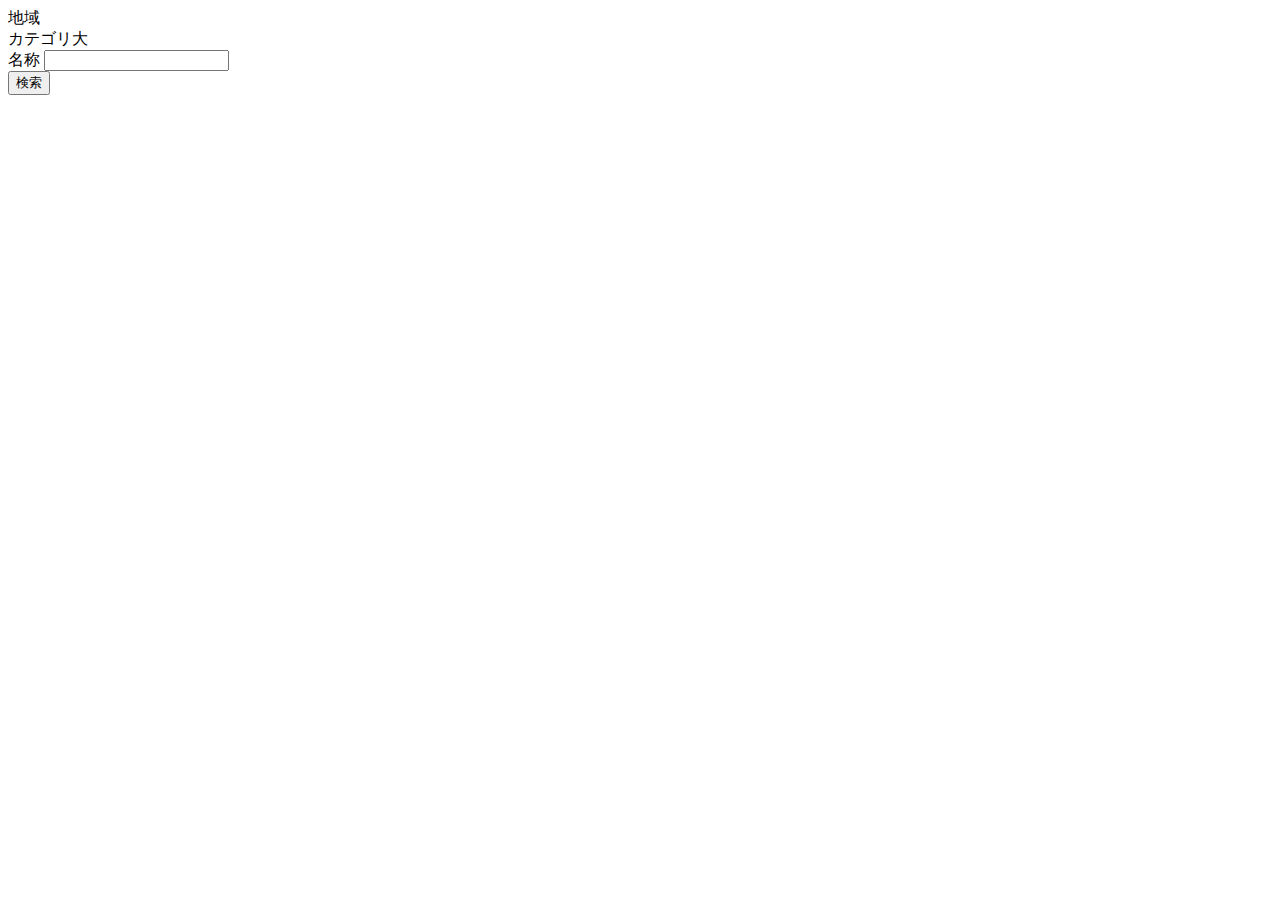
<file: 11/index.html>
<!DOCTYPE html>
<html lang="ja">
<head>
<meta http-equiv="X-UA-Compatible" content="IE=edge">
<title>ぐるなびAPI</title>
<meta charset="utf-8">
<meta name="description" content="">
<meta name="author" content="Shinsuke Nagata">
<meta name="viewport" content="width=device-width, initial-scale=1">
<!-- <link rel="stylesheet" href="css/style.css"> -->
<!--&#91;if lt IE 9&#93;>
<script src="//cdn.jsdelivr.net/html5shiv/3.7.2/html5shiv.min.js"></script>
<script src="//cdnjs.cloudflare.com/ajax/libs/respond.js/1.4.2/respond.min.js"></script>
<!&#91;endif&#93;-->

<script src="https://ajax.googleapis.com/ajax/libs/jquery/2.1.3/jquery.min.js"></script>
</head>
<body>
  <header></header>
  <main>
    <div id="area">
      <label for="area">地域</label>
    </div>
    <div id="pref" style="display: none;">
      <label for="pref">都道府県</label>
    </div>
    <div id="garea_large" style="display: none;">
      <label for="garea_large">エリア大</label>
    </div>
    <div id="garea_middle" style="display: none;">
      <label for="garea_middle">エリア中</label>
    </div>
    <div id="garea_small" style="display: none;">
      <label for="garea_small">エリア小</label>
    </div>
    <div id="category_l">
      <label for="category_l">カテゴリ大</label>
    </div>
    <div id="category_s" style="display: none;">
      <label for="category_s">カテゴリ小</label>
    </div>
    <div id="name">
      <label for="name">名称</label>
      <input name="name">
    </div>
    <button id="search">検索</button>
    <div id="restaurants"></div>
  </main>
  <footer></footer>

  <script>
  var param_data = {};
  // プルダウンメニューのテンプレート作成
  var select_template = document.createElement('select');
  var default_option = document.createElement('option');
  default_option.value = '0';
  default_option.textContent = '選択されていません';
  select_template.appendChild(default_option);

  $(document).on('ready', function(){
    // エリア取得
    showDiv('area', {});
    // カテゴリ大取得
    showDiv('category_l', {});
    // 検索ボタン
    setSearchBtn();
  });

  function setBtn (name, code) {
    var data = param_data[name];
    var size = '';
    if (name.indexOf('garea') != -1) {
      size = name.substr('garea_'.length, 1);
    }
    var select = select_template.cloneNode(true);
    select.setAttribute('name', name);
    var fragment = document.createDocumentFragment();
    for (var i = 0; i < data.length; i++) {
      var option = document.createElement('option');
      $.each(data[i], function (key, value) {
        if (typeof value != 'object') {
          if ($.inArray(key, [name+'_name', 'areaname_'+size]) != -1) {
            option.textContent = value;
          } else {
            option.setAttribute(key, value);
          }
        } else {
          $.each(value, function (key, value) {
            option.setAttribute(key, value);
          });
        }
      });
      var key = Object.keys(code)[0];
      var value = code[key];
      if (key === undefined || option.getAttribute(key) == code[key]) {
        fragment.appendChild(option);
      }
    }
    setEvent(select);
    $('label[for='+name+']').after(select);
    select.appendChild(fragment);
  }
  function setSearchBtn () {
    $('#search').on('click', function () {
      var query = {};
      // 地域
      query = addQuery(query, 'area', 'area');
      // 都道府県
      query = addQuery(query, 'pref', 'pref');
      // エリア大
      query = addQuery(query, 'garea_large', 'areacode_l');
      // エリア中
      query = addQuery(query, 'garea_middle', 'areacode_m');
      // エリア小
      query = addQuery(query, 'garea_small', 'areacode_s');
      // カテゴリ大
      query = addQuery(query, 'category_l', 'category_l');
      // カテゴリ小
      query = addQuery(query, 'category_s', 'category_s');
      // 名称
      var name = $('input[name=name]').val();
      if (name != '') query['name'] = encodeURIComponent(name);
      $.get(
        'fetch_restaurant_list.php',
        query,
        function (json) {
          var data = JSON.parse(json);
          var dl = document.createElement('dl');
          for (var i = 0; i < data.length; i++) {
            var dd = document.createElement('dd');
            dd.textContent = data[i]['name'];
            dl.appendChild(dd);
          }
          $('#restaurants').empty().append(dl);
        }
      );
    });
  }
  function addQuery (query, div_id, param) {
    var selected = $('#'+div_id+'>select>option:selected');
    if (selected && selected.val() != '0') {
      query[param] = selected.attr(param+'_code');
    }
    return query;
  }
  function setEvent (select) {
    $(select).on('change', function () {
      switch ($(this).attr('name')) {
        // 地域選択
        case 'area':
          resetPref();
          if ($(this).children('option:selected').val() != '0') {
            var area_code = $(this).children('option:selected').attr('area_code');
            showDiv('pref', {area_code: area_code});
          }
          break;
        // 都道府県選択
        case 'pref':
          resetGareaL();
          if ($(this).children('option:selected').val() != '0') {
            var pref_code = $(this).children('option:selected').attr('pref_code');
            showDiv('garea_large', {pref_code : pref_code});
          }
          break;
        // エリア大選択
        case 'garea_large':
          resetGareaM();
          if ($(this).children('option:selected').val() != '0') {
            var gl_code = $(this).children('option:selected').attr('areacode_l');
            showDiv('garea_middle', {areacode_l: gl_code});
          }
          break;
        // エリア中選択
        case 'garea_middle':
          resetGareaS();
          if ($(this).children('option:selected').val() != '0') {
            var gm_code = $(this).children('option:selected').attr('areacode_m');
            showDiv('garea_small', {areacode_m: gm_code});
          }
          break;
        // カテゴリ大選択
        case 'category_l':
          resetCategoryS();
          if ($(this).children('option:selected').val() != '0') {
            var cl_code = $(this).children('option:selected').attr('category_l_code');
            showDiv('category_s', {category_l_code: cl_code});
          }
          break;
      }
    });
  }
  function showDiv (id, code) {
    var div = $('#'+id);
    if (param_data[id] !== undefined) {
      setBtn(id, code);
    } else {
      $.get(
        'fetch_'+id+'.php',
        '',
        function (json) {
          param_data[id] = JSON.parse(json);
          setBtn(id, code);
        }
      );
    }
    div.show();
  }
  function resetPref () {
    hideArea('pref');
    resetGareaL();
  }
  function resetGareaL () {
    hideArea('garea_large');
    resetGareaM();
  }
  function resetGareaM () {
    hideArea('garea_middle');
    resetGareaS();
  }
  function resetGareaS () {
    hideArea('garea_small');
  }
  function resetCategoryS () {
    hideArea('category_s');
  }
  function hideArea (id) {
    var div = $('#'+id);
    div.hide();
    div.children('select').remove();
  }
  </script>
</body>
</html>
</file>
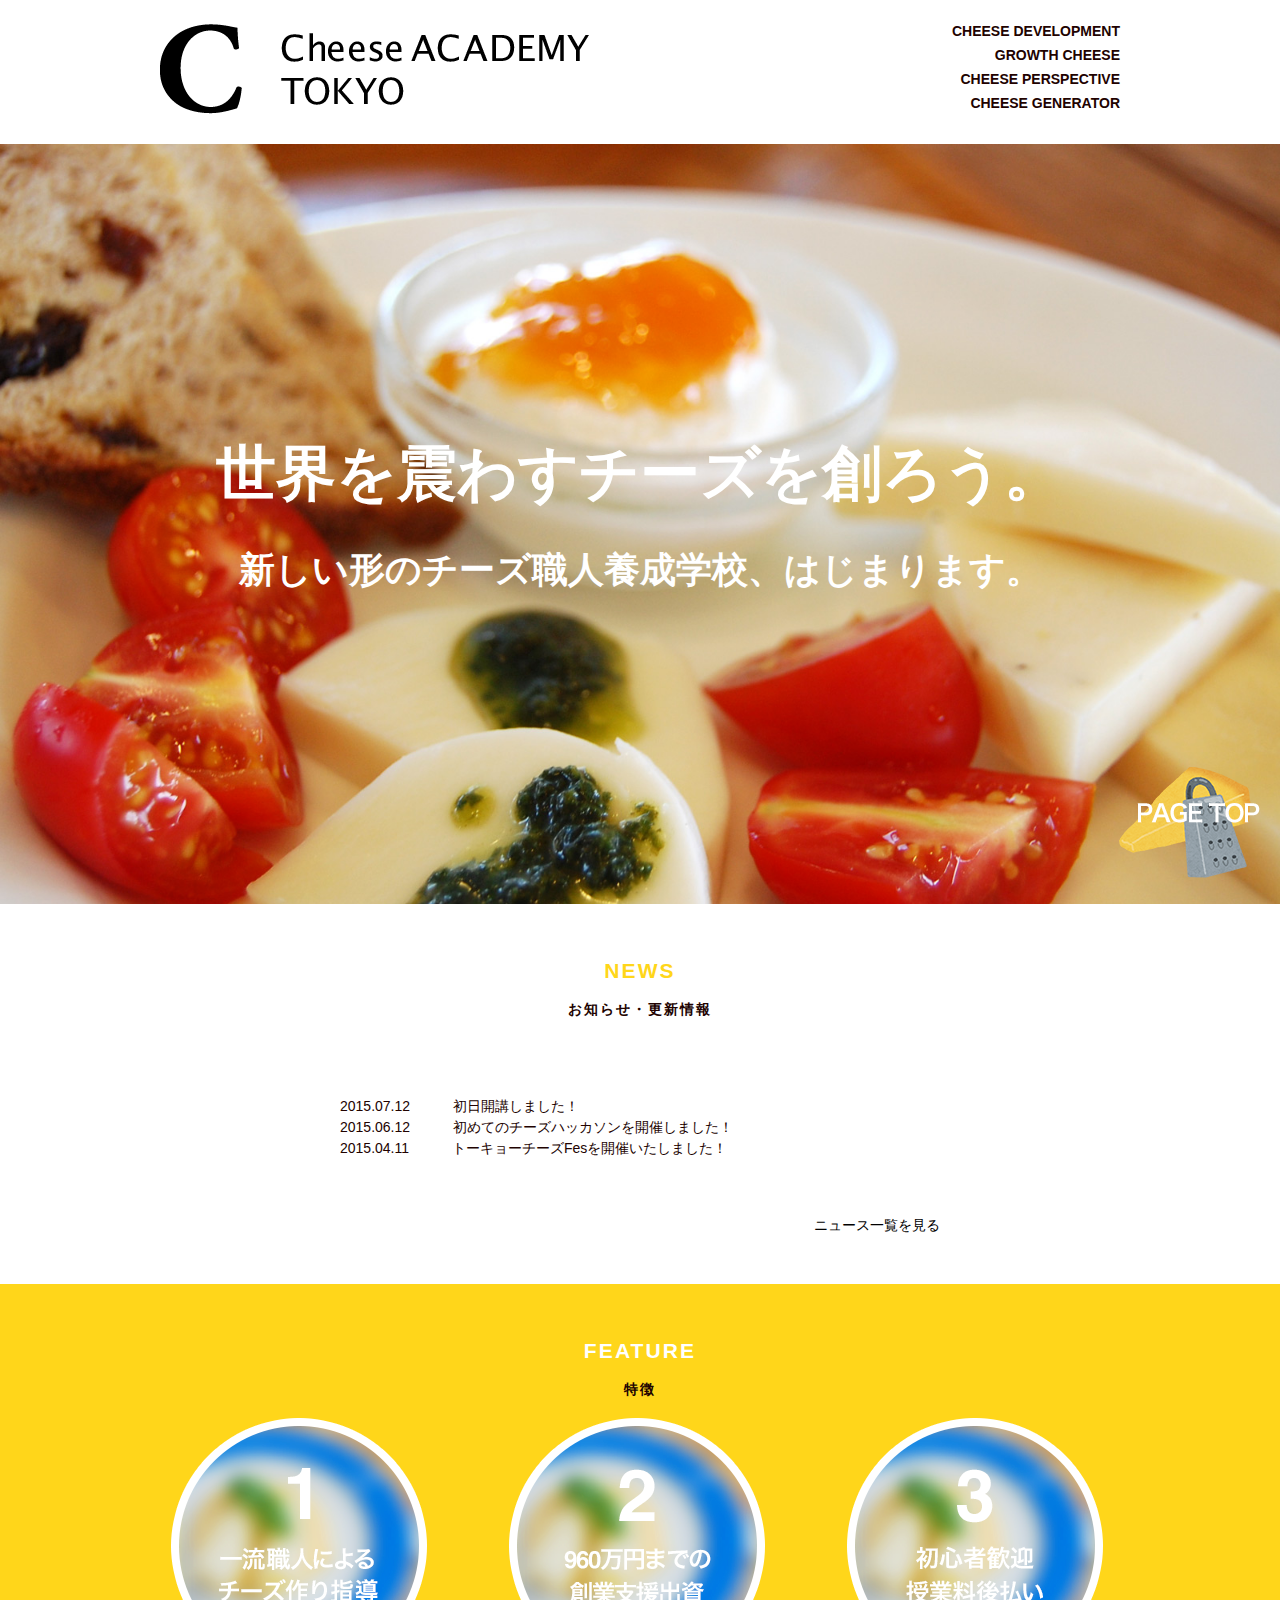
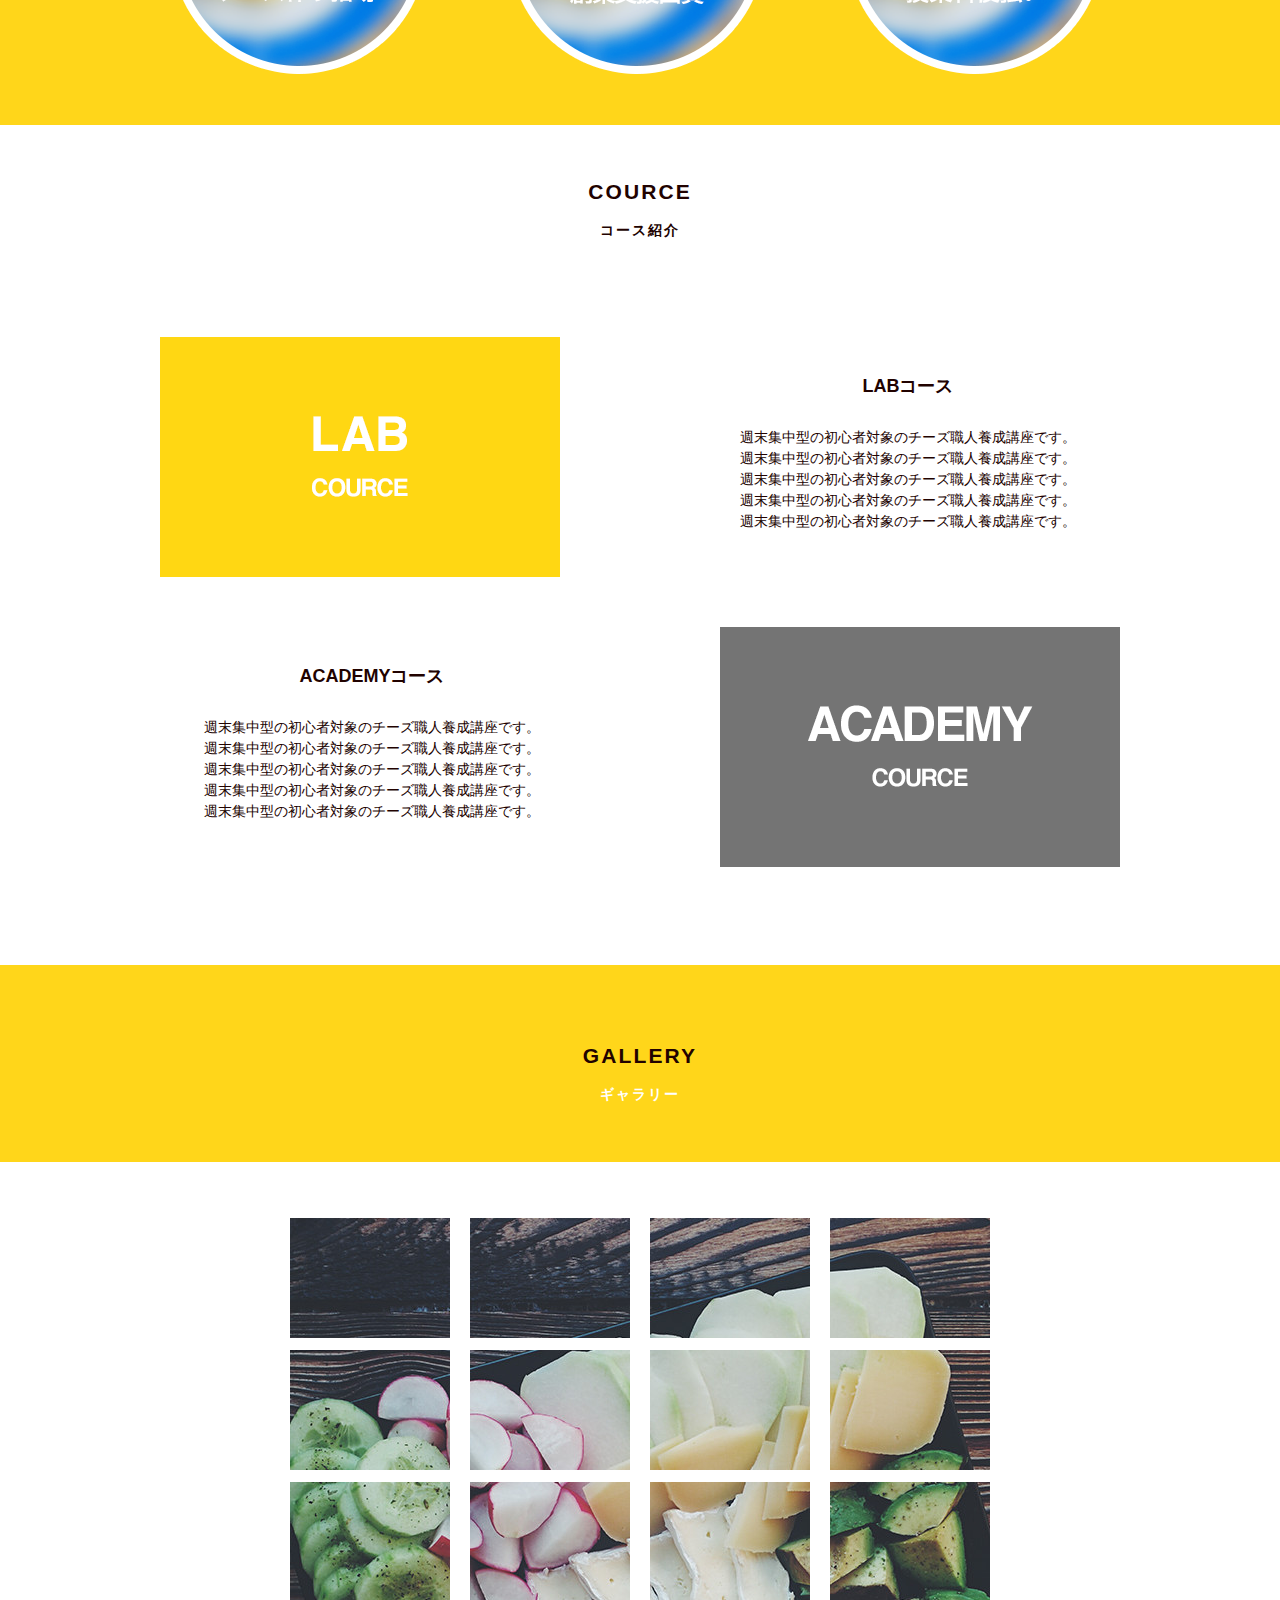
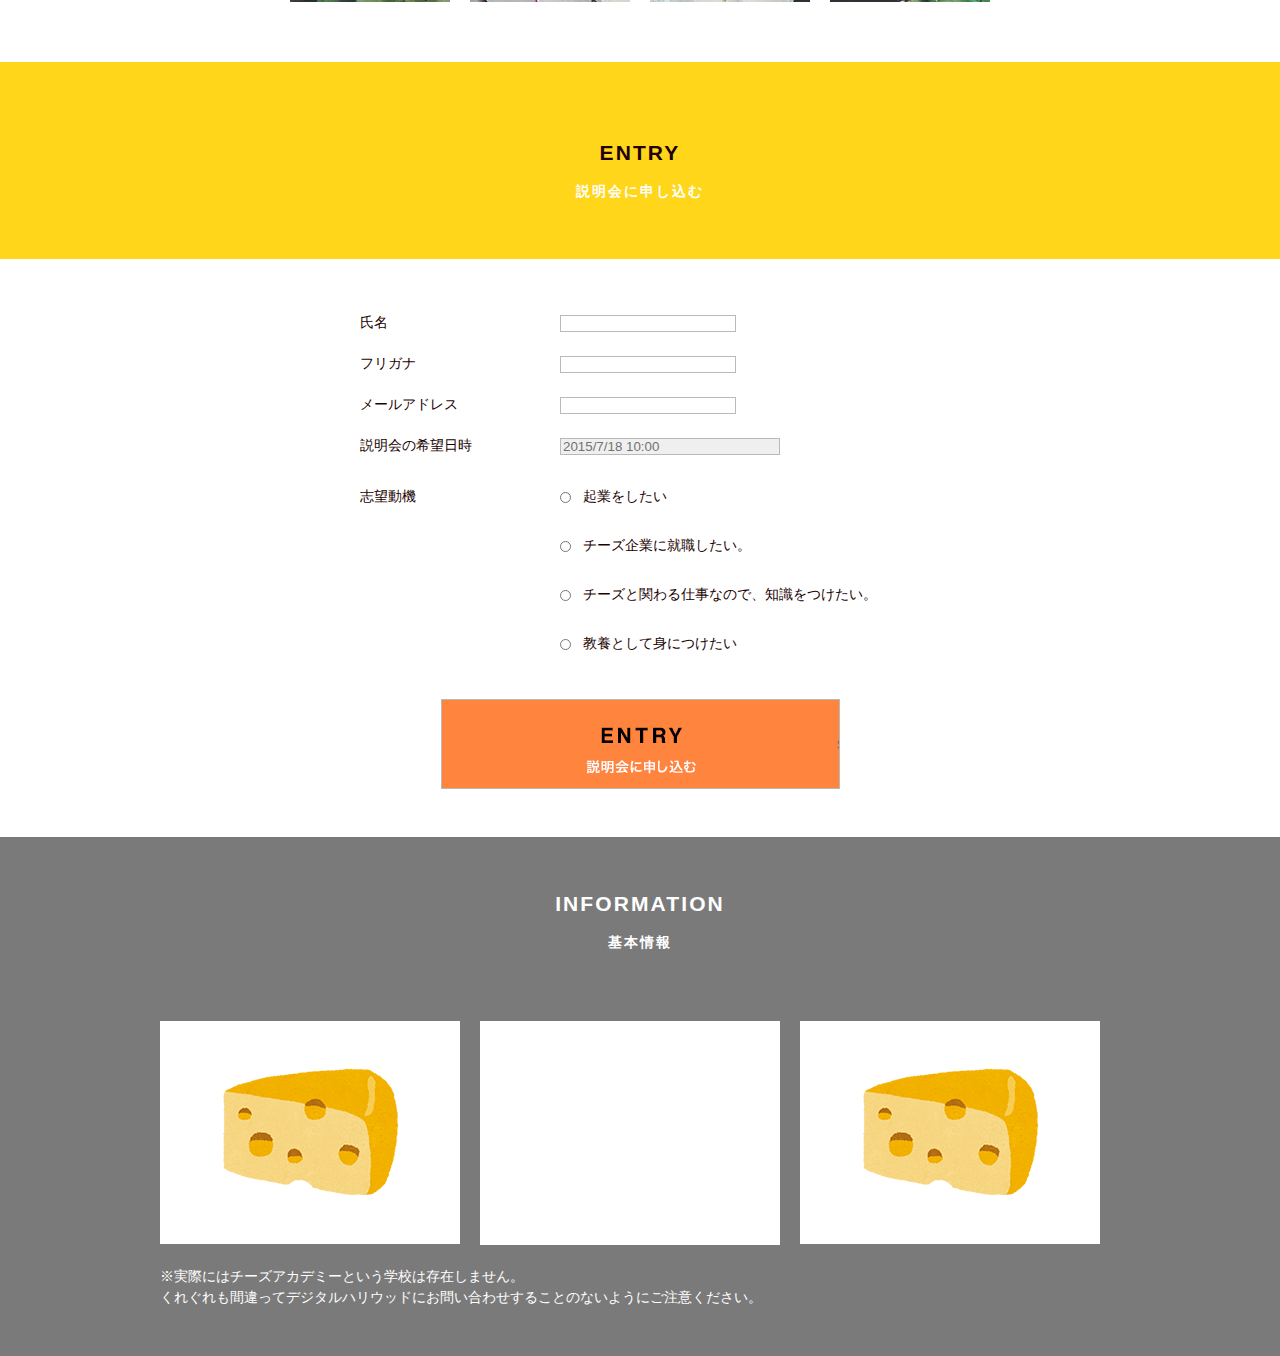
<file: 6/index.html>
<!DOCTYPE html>
<html>
<head>
    <title></title>
    <meta charset="UTF-8">
    <meta name="description" content="" />
    <meta name="keywords" content="" />
    <link rel="stylesheet" href="css/reset.css">
    <link rel="stylesheet" href="css/style.css">
</head>
<body>
    <header class="header">
        <div class="inner clearfix">
            <h1 class="site-title"><a href="#"><img src="img/logo.png" alt="Cheese Academy Tokyo"></a></h1>
            <ul class="list-header text-right">
                <li>CHEESE DEVELOPMENT</li>
                <li>GROWTH CHEESE</li>
                <li>CHEESE PERSPECTIVE</li>
                <li>CHEESE GENERATOR</li>
            </ul>
        </div>
    </header>
    
    <section class="main_visual">
        <div class="inner">
            <p class="catch text-center">世界を震わすチーズを創ろう。<span class="catch-small">新しい形のチーズ職人養成学校、はじまります。</span></p>
        </div>
    </section>
    
    <section class="news contents-box">
        <h2 class="section-title text-center">
            <span class="section-title__yellow">News</span><span class="section-title-ja text-center">お知らせ・更新情報</span>
        </h2>
        <article class="news-detail">
            <dl class="clearfix">
                <dt class="news-date">2015.07.12</dt>
                <dd class="news-description">初日開講しました！</dd>
                <dt class="news-date">2015.06.12</dt>
                <dd class="news-description">初めてのチーズハッカソンを開催しました！</dd>
                <dt class="news-date">2015.04.11</dt>
                <dd class="news-description">トーキョーチーズFesを開催いたしました！</dd>
            </dl>
            <p class="view-detail text-right"><a href="#">ニュース一覧を見る</a></p>
        </article>
    </section>
   
    <section class="feature contents-box">
        <div class="inner">
            <h2 class="section-title text-center">
                <span class="section-title__white">Feature</span><span class="section-title-ja text-center">特徴</span>
            </h2>
            <ul class="list-feature">
                <li><img src="img/point1.png" alt=""></li>
                <li><img src="img/point2.png" alt=""></li>
                <li><img src="img/point3.png" alt=""></li>
            </ul>
        </div>
    </section>
    
    <section class="cource contents-box">
        <div class="inner">
            <h2 class="section-title text-center">
                <span class="">Cource</span><span class="section-title-ja text-center">コース紹介</span>
            </h2>
            <div class="block-cource block-cource-lab clearfix">
                <div class="cource-img"><img src="img/cource-lab.png" alt=""></div>
                <div class="cource-txt cource-txt__usually">
                <h3 class="cource-title text-center">LABコース</h3>
                <p>週末集中型の初心者対象のチーズ職人養成講座です。<br />
                    週末集中型の初心者対象のチーズ職人養成講座です。<br />
                    週末集中型の初心者対象のチーズ職人養成講座です。<br />
                    週末集中型の初心者対象のチーズ職人養成講座です。<br />
                    週末集中型の初心者対象のチーズ職人養成講座です。<br />
                    </p>
                </div>
            </div>
            <div class="block-cource clearfix">   
                <div class="cource-img__reverse">
                    <img src="img/cource-academy.png" alt="">
                </div>
                <div class="cource-txt cource-txt__reverse">
                    <h3 class="cource-title text-center">ACADEMYコース</h3>
                    <p>週末集中型の初心者対象のチーズ職人養成講座です。<br />
                    週末集中型の初心者対象のチーズ職人養成講座です。<br />
                    週末集中型の初心者対象のチーズ職人養成講座です。<br />
                    週末集中型の初心者対象のチーズ職人養成講座です。<br />
                    週末集中型の初心者対象のチーズ職人養成講座です。<br />
                    </p>
                </div>
            </div>
        </div>
    </section>

    <section class="gallery">
        <div class="contents-heading bg-yellow">
            <h2 class="section-title text-center">
                <span class="section-title">Gallery</span><span class="section-title__white section-title-ja text-center">ギャラリー</span
            </h2>
        </div>
        <div class="inner contents-box">
            <ul class="list-gallery clearfix">
                <li><a href="#"><img src="img/gallery01.jpg" alt="" /></a></li>
                <li><a href="#"><img src="img/gallery02.jpg" alt="" /></a></li>
                <li><a href="#"><img src="img/gallery03.jpg" alt="" /></a></li>
                <li class="no-white-space"><a href="#"><img src="img/gallery04.jpg" alt="" /></a></li>
                <li><a href="#"><img src="img/gallery05.jpg" alt="" /></a></li>
                <li><a href="#"><img src="img/gallery06.jpg" alt="" /></a></li>
                <li><a href="#"><img src="img/gallery07.jpg" alt="" /></a></li>
                <li class="no-white-space"><a href="#"><img src="img/gallery08.jpg" alt="" /></a></li>
                <li><a href="#"><img src="img/gallery09.jpg" alt="" /></a></li>
                <li><a href="#"><img src="img/gallery10.jpg" alt="" /></a></li>
                <li><a href="#"><img src="img/gallery11.jpg" alt="" /></a></li>
                <li class="no-white-space"><a href="#"><img src="img/gallery12.jpg" alt="" /></a></li>
            </ul>
        </div>
    </section>

    <section class="entry-form">
        <div class="contents-heading bg-yellow">
            <h2 class="section-title text-center">
                <span class="section-title">Entry</span><span class="section-title__white section-title-ja text-center">説明会に申し込む</span></h2>
        </div>
        <div class="inner contents-box">
            <form action="#" class="form-module">
                <table>
                    <tr>
                        <td class="form-text">氏名</td>
                        <td><input type="text" value="" name="name"></td>
                    </tr>
                    <tr>
                        <td class="form-text">フリガナ</td>
                        <td><input type="text" value="" name="kana"></td>
                    </tr>
                    <tr>
                        <td class="form-text">メールアドレス</td>
                        <td><input type="text" value="" name="email"></td>
                    </tr>
                    <tr>
                        <td class="form-text">説明会の希望日時</td>
                        <td><select id="select-box" name="date">
                                <option value="2015/7/18 10:00">2015/7/18 10:00</option>
                                <option value="2015/7/25 10:00">2015/7/25 10:00</option>
                            </select>
                        </td>
                    </tr>
                    <tr>
                        <td class="form-text">志望動機</td>
                        <td>
                            <label for="1"><input type="radio" name="motivation" value="起業したい" id="1">起業をしたい</label>
                            <label for="2"><input type="radio" name="motivation" value="チーズ企業に就職したい。" id="2">チーズ企業に就職したい。</label>
                            <label for="3"><input type="radio" name="motivation" value="チーズと関わる仕事なので、知識をつけたい。" id="3">チーズと関わる仕事なので、知識をつけたい。</label>
                            <label for="4"><input type="radio" name="motivation" value="教養として身につけたい" id="4">教養として身につけたい</label>
                        </td>
                    </tr>
                </table>
                <p class="text-center"><input type="submit" class="entry-btn"></p>
            </form>
        </div>
    </section>

    <!--#information-->
    <footer class="footer contents-box">
    <h2 class="section-title text-center"><span class="section-title__white">Information</span><span class="section-title-ja section-title__white text-center">基本情報</span></h2>

        <div class="inner">
            <ul class="list-footer clearfix">
                <li class="text-center"><img src="img/kunsei_cheese.png" alt="space_image" width="175" height="127"></li>
                <li class="maps"><iframe width="300" height="222" src="https://www.google.com/maps/embed?pb=!1m18!1m12!1m3!1d1620.879730972407!2d139.70531929996108!3d35.65829752117608!2m3!1f0!2f0!3f0!3m2!1i1024!2i768!4f13.1!3m3!1m2!1s0x0000000000000000%3A0xff3d912f43a54715!2z5riL6LC344Kv44Ot44K544K_44Ov44O8!5e0!3m2!1sja!2sjp!4v1437965881707" width="600" height="450" frameborder="0" style="border:0" allowfullscreen></iframe></li>
                <li class="text-center"><img src="img/kunsei_cheese.png" alt="space_image" width="175" height="127"></li>
            </ul>
        <p class="footer-caution">※実際にはチーズアカデミーという学校は存在しません。<br />
くれぐれも間違ってデジタルハリウッドにお問い合わせすることのないようにご注意ください。</p>
        </div>
    </section>
    <!--end #information-->
<p class="btn-pageTop"><a href="#"><img src="img/btn-pagetop.png" alt=""></a></p>
</body>
</html>
</file>
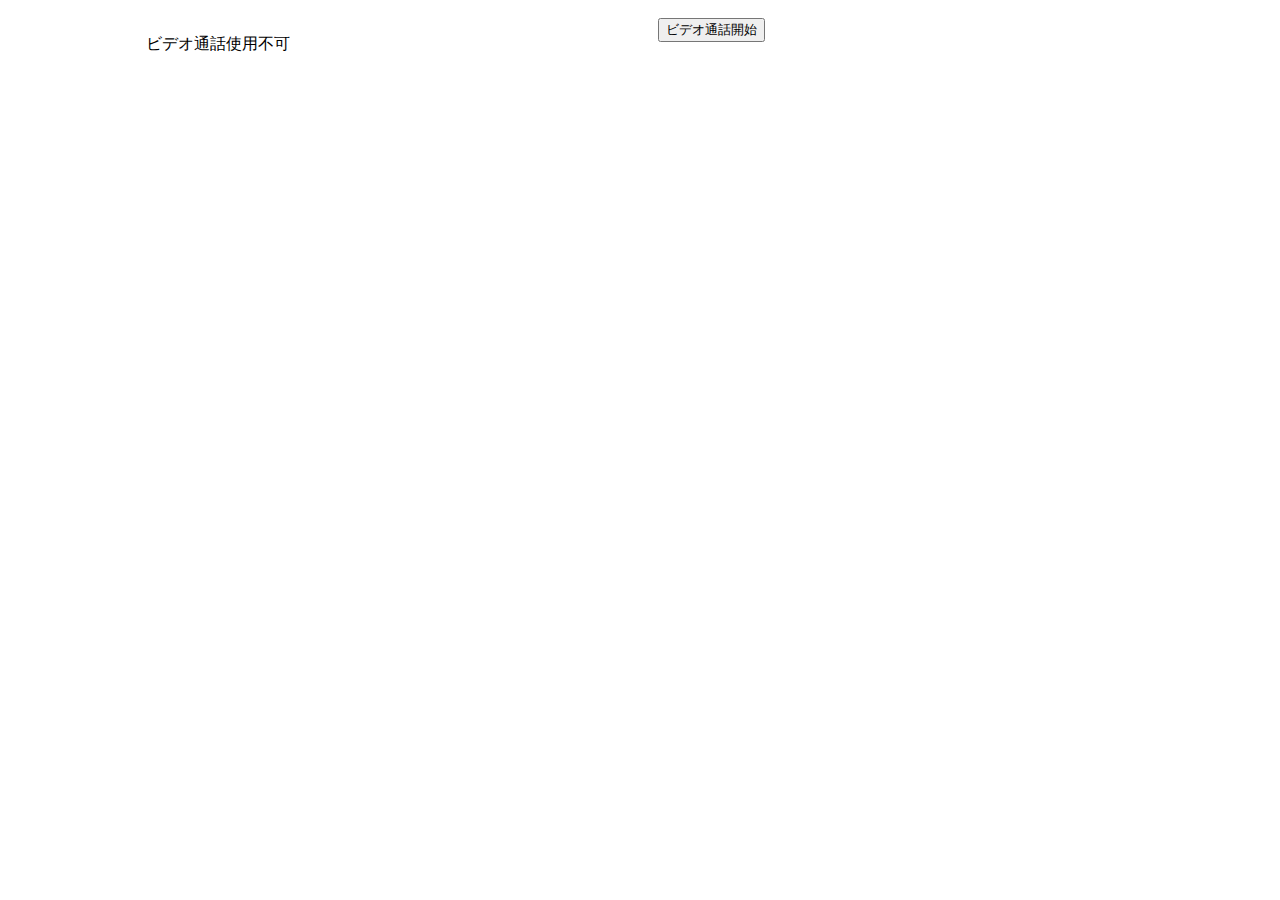
<file: 10/video_chat_proto.html>
<!DOCTYPE html>
<html lang="ja">
<head>
  <link rel="stylesheet" href="video_chat.css">

  <script src="https://ajax.googleapis.com/ajax/libs/jquery/2.1.3/jquery.min.js"></script>
  <script type="text/javascript" src="https://skyway.io/dist/0.3/peer.js"></script>
  <script>
  var skyway_api_key = '858faed2-8d5e-487e-ba73-bdf3b537b5b3';
  </script>
</head>
<body>
  <div class="container">
    <div class="column">
      <div class="video-container">
        <p id="video-disabled">ビデオ通話使用不可</p>
        <video id="me" muted="true" autoplay></video>
      </div>
    </div>
    <div class="column">
      <div class="control">
        <button class="video-control on">ビデオ通話開始</button>
        <button class="video-control off">ビデオ通話終了</button>
        <div id="peer-list"></div>
      </div>
    </div>
  </div>
  <script>
  var is_video_allowed;
  var peer; // PeerJS object
  var my_peer_id;
  var connections = {};
  var peer_checker;
  // Compatibility shim
  navigator.getUserMedia = navigator.getUserMedia || navigator.webkitGetUserMedia || navigator.mozGetUserMedia;


  // hundlers

  // ビデオ通話ON
  $('button.video-control.on').on('click', function(){
    allowMedia(function () {
      toggleVideoControllers();
      showVideo('me');
      // debug : {0: no log, 1: err, 2: err/alert, 3: all}
      peer = new Peer({ key: skyway_api_key, debug: 2});
      // PeerServer接続時イベント
      peer.on('open', function(){
        my_peer_id = peer.id;
        // 取得したPeerIdを出力
        console.log('Peer ID : '+peer.id);
      });

      // 定期的にアクティブなPeerを取得
      peer_checker = setInterval(function(){
        peer.listAllPeers(function(list){
          // 接続が切れていたらリストから削除
          var remove_list = [];
          for (var i = 1; i < $('#peer-list>button').length + 1; i++) {
            var button_id = $('#peer-list>button:nth-child('+i+')').attr('id');
            var peer_id = button_id.substr(4);
            if ($.inArray(peer_id, list) == -1) {
              remove_list.push(button_id);
            }
          }
          for (var i = 0; i < remove_list.length; i++) {
            $('#'+remove_list[i]).remove();
          }
          // リストになければ追加
          for (var i = 0; i < list.length; i++) {
            if (list[i] != my_peer_id && $('#peer'+list[i]).length == 0) {
              var btn = document.createElement('button');
              btn.textContent = list[i];
              btn.id = 'peer'+list[i];
              $('#peer-list').append(btn);
              // コールイベント追加
              $('#'+btn.id).on('click', function(){
                var peer_id = $(this).attr('id').substr(4);
                var mediaConnection = peer.call(peer_id, window.localStream);
                connectPeer(mediaConnection);
              });
            }
          }
        });
      }, 10 * 1000);

      /********************
      * Peer Event Hundlers
       ********************/
      // リモートPeerからの着信イベント
      peer.on('call', function(mediaConnection){
        // 確認ボタン表示
        if (confirm('ビデオ通話を受信します')) {
          mediaConnection.answer(window.localStream);
          connectPeer(mediaConnection);
        } else {
          // refuse connection
        }
      });
      // エラー発生時イベント
      peer.on('error', function(err){
        alert(err.message);
        // 接続を切る
        $('button.video-control.off').trigger('click');
      });

    });
  });
  // ビデオ通話OFF
  $('button.video-control.off').on('click', function(){
    // Peerチェック停止
    clearInterval(peer_checker);
    // 自分の映像を非表示
    $('#me').prop('src', '');
    // カメラ・マイクを停止
    stopTracks(window.localStream.getVideoTracks());
    stopTracks(window.localStream.getAudioTracks());
    // 他人の映像を削除
    $('.others').remove();
    // Peerリスト削除
    $('#peer-list').remove();
    // Peerサーバーから切断
    peer.destroy();
    if (peer.destroyed) {
      toggleVideoControllers();
    }
  });
  // Window Size変更
  $(window).on('resize', function(){
    changeVideoSize();
  });

  // Functions
  function changeVideoSize () {
    var videos = $('video');
    videos.prop('width', window.innerWidth * 0.8 * 0.48 / Math.ceil(Math.sqrt(videos.length)));
  }
  function connectPeer (mediaConnection) {
    var connection = mediaConnection;
    var mediaConnection_peer = mediaConnection.peer;
    mediaConnection.on('stream', function(stream){
      var id = mediaConnection_peer;
      connections[id] = connection;
      // 相手のビデオを追加
      var video = document.createElement('video');
      video.id = id;
      video.className = 'others';
      video.setAttribute('src', URL.createObjectURL(stream));
      video.setAttribute('autoplay', true);
      $('.video-container').append(video);
      changeVideoSize();
      // 相手のビデオをクリックで切断
      $('#'+id).on('click', function(){
        connections[id].close();
      });
      // 切断時イベント
      connection.on('close', function(){
        delete connections[id];
        $('#'+id).remove();
        changeVideoSize();
      });
    });
  }
  function stopTracks (streams) {
    for (var i = 0; i < streams.length; i++) {
      streams[i].stop();
    }
  }
  function toggleVideoControllers () {
    $('#video-disabled').toggle();
    $('button.video-control').toggle();
  }
  function allowMedia (callback) {
    // ビデオ・音声の使用許可確認
    navigator.getUserMedia(
      {audio: true, video: true},
      // 成功
      function(stream){
        window.localStream = stream;
        is_video_allowed = true;
        callback();
      },
      // 失敗
      function(){
        is_video_allowed = false;
      }
    );
  }
  function showVideo (id) {
    var video = $('#'+id);
    if (id == 'me') {
      // 映像表示
      changeVideoSize();
      video.prop('src', URL.createObjectURL(window.localStream));
    }
  }
  </script>
</body>
</html>
</file>
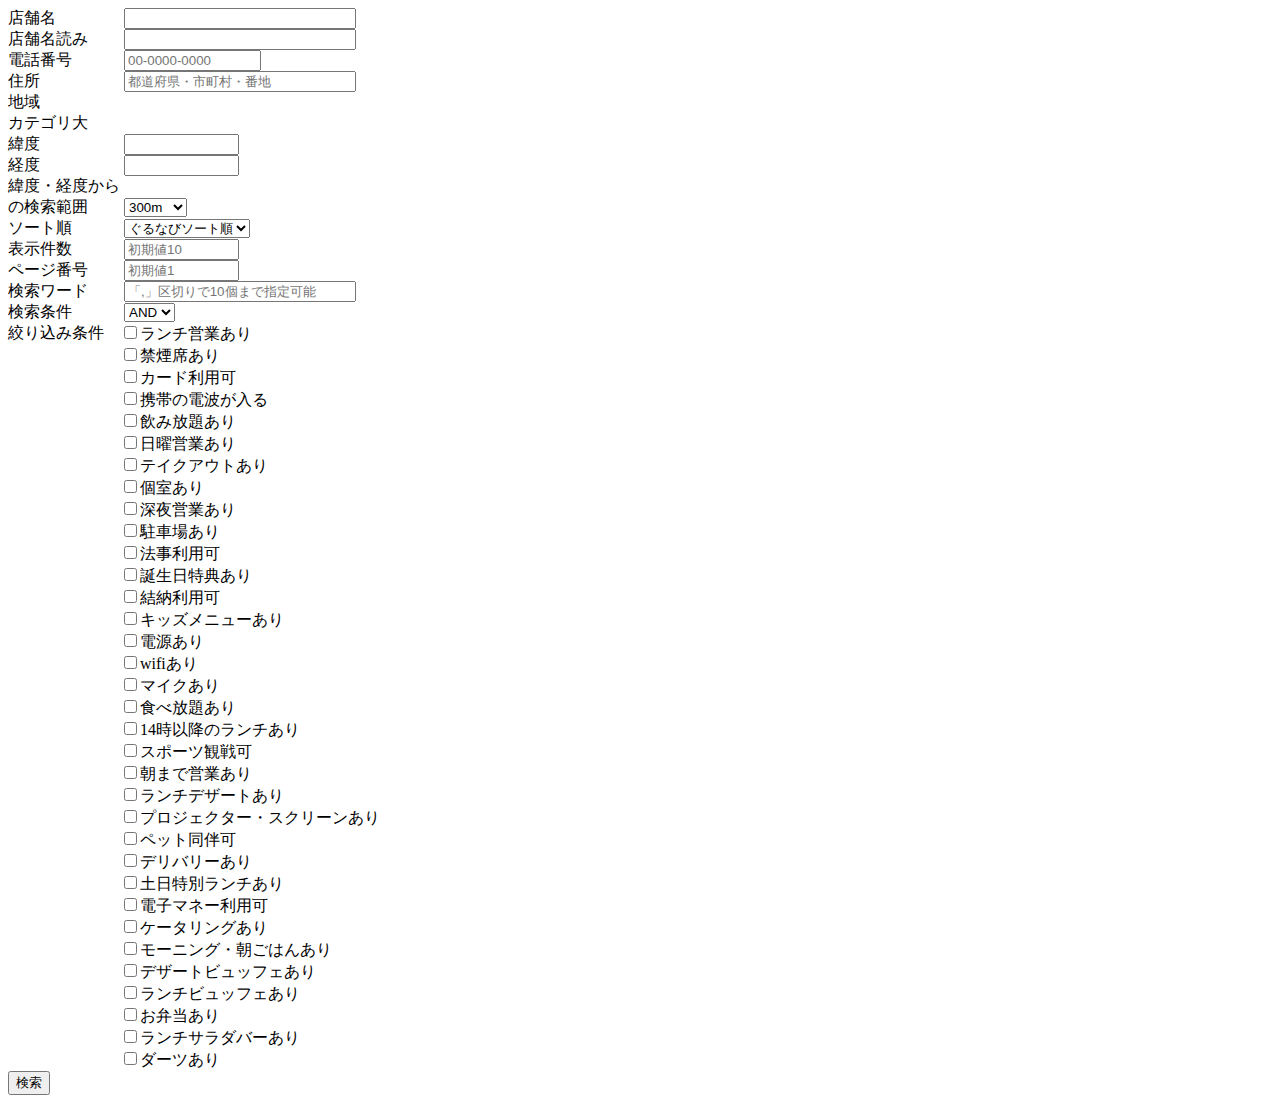
<file: 12/gnavi_class.html>
<!DOCTYPE html>
<html lang="ja">
<head>
<title>ぐるなび</title>
<meta charset="utf-8">

<link rel="stylesheet" href="style.css">

<script src="https://ajax.googleapis.com/ajax/libs/jquery/2.1.3/jquery.min.js"></script>
</head>
<body>
  <header></header>
  <main>
    <div class="left">
      <div id="name">
        <label for="name">店舗名</label>
        <input name="name" type="text">
      </div>
      <div id="kana">
        <label for="kana">店舗名読み</label>
        <input name="kana" type="text">
      </div>
      <div id="tel">
        <label for="tel">電話番号</label>
        <input name="tel" type="tel" size="14" maxlength="13" title="市外局番からハイフン(-)を入れて記入してください" pattern="\d{1,5}-\d{1,4}-\d{4,5}" placeholder="00-0000-0000">
      </div>
      <div id="address">
        <label for="address">住所</label>
        <input name="address" type="text" placeholder="都道府県・市町村・番地">
      </div>
      <div id="region">
        <label for="region">地域</label>
      </div>
      <div id="pref" style="display: none;">
        <label for="pref">都道府県</label>
      </div>
      <div id="area_l" style="display: none;">
        <label for="area_l">エリア大</label>
      </div>
      <div id="area_m" style="display: none;">
        <label for="area_m">エリア中</label>
      </div>
      <div id="area_s" style="display: none;">
        <label for="area_s">エリア小</label>
      </div>
      <div id="category_l">
        <label for="category_l">カテゴリ大</label>
      </div>
      <div id="category_s" style="display: none;">
        <label for="category_s">カテゴリ小</label>
      </div>
      <div id="latitude">
        <label for="latitude">緯度</label>
        <input name="latitude" type="number" max="90" min="-90" step="0.000001">
      </div>
      <div id="longitude">
        <label for="longitude">経度</label>
        <input name="longitude" type="number" max="180" min="-180" step="0.000001">
      </div>
      <div id="range">
        <label for="range">緯度・経度からの検索範囲</label>
        <select name="range">
          <option value="1">300m</option>
          <option value="2">500m</option>
          <option value="3">1000m</option>
          <option value="4">2000m</option>
          <option value="5">3000m</option>
        </select>
      </div>
      <div id="sort">
        <label for="sort">ソート順</label>
        <select name="sort">
          <option value="0">ぐるなびソート順</option>
          <option value="1">店舗名</option>
          <option value="2">業態</option>
        </select>
      </div>
      <div id="max">
        <label for="max">表示件数</label>
        <input name="max" type="number" placeholder="初期値10" min="1">
      </div>
      <div id="page">
        <label for="page">ページ番号</label>
        <input name="page" type="number" placeholder="初期値1" min="1">
      </div>
      <div id="words">
        <label for="words">検索ワード</label>
        <input name="words" type="text" placeholder="「,」区切りで10個まで指定可能">
      </div>
      <div id="word_condition">
        <label for="word_condition">検索条件</label>
        <select name="word_condition">
          <option value="1">AND</option>
          <option value="2">OR</option>
        </select>
      </div>
      <div id="narrow_option[]" class="clearfix">
        <div class="narrow_option_label">
          <label for="narrow_option[]">絞り込み条件</label>
        </div>
        <div class="narrow_option">
          <span class="line"><input name="narrow_option[]" type="checkbox" value="lunch">ランチ営業あり</span>
          <span class="line"><input name="narrow_option[]" type="checkbox" value="no_smoking">禁煙席あり</span>
          <span class="line"><input name="narrow_option[]" type="checkbox" value="card">カード利用可</span>
          <span class="line"><input name="narrow_option[]" type="checkbox" value="mobilephone">携帯の電波が入る</span>
          <span class="line"><input name="narrow_option[]" type="checkbox" value="bottomless">飲み放題あり</span>
          <span class="line"><input name="narrow_option[]" type="checkbox" value="sunday">日曜営業あり</span>
          <span class="line"><input name="narrow_option[]" type="checkbox" value="takeout">テイクアウトあり</span>
          <span class="line"><input name="narrow_option[]" type="checkbox" value="private_room">個室あり</span>
          <span class="line"><input name="narrow_option[]" type="checkbox" value="midnight">深夜営業あり</span>
          <span class="line"><input name="narrow_option[]" type="checkbox" value="parking">駐車場あり</span>
          <span class="line"><input name="narrow_option[]" type="checkbox" value="memorial">法事利用可</span>
          <span class="line"><input name="narrow_option[]" type="checkbox" value="birthday">誕生日特典あり</span>
          <span class="line"><input name="narrow_option[]" type="checkbox" value="engagement">結納利用可</span>
          <span class="line"><input name="narrow_option[]" type="checkbox" value="kids">キッズメニューあり</span>
          <span class="line"><input name="narrow_option[]" type="checkbox" value="power_supply">電源あり</span>
          <span class="line"><input name="narrow_option[]" type="checkbox" value="wifi">wifiあり</span>
          <span class="line"><input name="narrow_option[]" type="checkbox" value="microphone">マイクあり</span>
          <span class="line"><input name="narrow_option[]" type="checkbox" value="buffe">食べ放題あり</span>
          <span class="line"><input name="narrow_option[]" type="checkbox" value="late_lunch">14時以降のランチあり</span>
          <span class="line"><input name="narrow_option[]" type="checkbox" value="sports">スポーツ観戦可</span>
          <span class="line"><input name="narrow_option[]" type="checkbox" value="until_morning">朝まで営業あり</span>
          <span class="line"><input name="narrow_option[]" type="checkbox" value="lunch_desert">ランチデザートあり</span>
          <span class="line"><input name="narrow_option[]" type="checkbox" value="projecter">プロジェクター・スクリーンあり</span>
          <span class="line"><input name="narrow_option[]" type="checkbox" value="pets">ペット同伴可</span>
          <span class="line"><input name="narrow_option[]" type="checkbox" value="deliverly">デリバリーあり</span>
          <span class="line"><input name="narrow_option[]" type="checkbox" value="holiday_lunch">土日特別ランチあり</span>
          <span class="line"><input name="narrow_option[]" type="checkbox" value="e_money">電子マネー利用可</span>
          <span class="line"><input name="narrow_option[]" type="checkbox" value="caterling">ケータリングあり</span>
          <span class="line"><input name="narrow_option[]" type="checkbox" value="breakfast">モーニング・朝ごはんあり</span>
          <span class="line"><input name="narrow_option[]" type="checkbox" value="desert_buffet">デザートビュッフェあり</span>
          <span class="line"><input name="narrow_option[]" type="checkbox" value="lunch_buffet">ランチビュッフェあり</span>
          <span class="line"><input name="narrow_option[]" type="checkbox" value="bento">お弁当あり</span>
          <span class="line"><input name="narrow_option[]" type="checkbox" value="lunch_salad_buffet">ランチサラダバーあり</span>
          <span class="line"><input name="narrow_option[]" type="checkbox" value="darts">ダーツあり</span>
        </div>
      </div>
      <button id="search">検索</button>
    </div>
    <div class="center">
      <div id="current"></div>
    </div>
    <div class="right">
      <div id="restaurants"></div>
    </div>
  </main>
  <footer></footer>

  <script>
  var pulldown_data = {};
  var restaurants = [];
  var current = null;
  // 場所・カテゴリのプルダウンメニューテンプレート作成
  var select_template = document.createElement('select');
  var default_option = document.createElement('option');
  default_option.value = '0';
  default_option.textContent = '選択されていません';
  select_template.appendChild(default_option);

  $(document).on('ready', function () {
    // 地域取得
    showPulldown('region');
    // カテゴリ大取得
    showPulldown('category_l');
    // 検索ボタン
    setSearchBtn();
  });

  function showPulldown (id, code) {
    // 既にマスタデータがある場合
    if (pulldown_data[id] !== undefined) {
      setBtn(id, code);
    // マスタデータがない場合
    } else {
      $.get(
        'gnavi_controller.php',
        id+'_master=1',
        function (json) {
          pulldown_data[id] = JSON.parse(json);
          setBtn(id, code);
        }
      );
    }
    $('#'+id).show();
  }

  function setSearchBtn () {
    $('#search').on('click', function () {
      var query = {};

      query = addInputValue($('input[type=text], input[type=tel], input[type=number]'), query);

      query = addSelectValue($('select'), query);

      query = addCheckboxValue($('input[type=checkbox]:checked'), query);

      // 不要なクエリ削除
      if (query.pref !== undefined) delete query.region;
      if (query.area_l !== undefined) delete query.pref;
      if (query.area_m !== undefined) delete query.area_l;
      if (query.area_s !== undefined) delete query.area_m;
      if (query.category_s !== undefined) delete query.category_l;
      if (query.latitude === undefined || query.longitude === undefined) delete query.range;
      if (query.words === undefined) delete query.word_condition;

      // レストランデータダウンロード
      if (Object.keys(query).length) {
        $.get(
          'gnavi_controller.php',
          query,
          function (json) {
            var data = JSON.parse(json);
            restaurants = [];
            var fragment = document.createDocumentFragment();
            for (var i = 0; i < data.length; i++) {
              var restaurant = new Restaurant();
              $.each(data[i], function (key, value) {
                restaurant[key] = value;
              });
              restaurants.push(restaurant);
              var btn = document.createElement('button');
              btn.id = i;
              btn.textContent = restaurant.name;
              $(btn).on('click', function () {
                current = restaurants[$(this).attr('id')];
                current.show();
              });
              fragment.appendChild(btn);
            }
            $('#restaurants').empty().append(fragment);
          }
        );
      }
    });
  }

  function setBtn (name, code_option) {
    var code = code_option || {}
    // プルダウンメニューのデータ読み込み
    var data = pulldown_data[name];

    var fragment = document.createDocumentFragment();
    for (var i = 0; i < data.length; i++) {
      var option = document.createElement('option');
      $.each(data[i], function (key, value) {
        // オブジェクトなら中身をoptionの属性に設定
        if (typeof value == 'object') {
          $.each(value, function (key, value) {
            option.setAttribute(key, value);
          });
        } else {
          // optionの属性
          if (key != name+'_name') {
            option.setAttribute(key, value);
          // optionのテキスト
          } else {
            option.textContent = value;
          }
        }
      });
      // 親カテゴリの属性名
      var parent_attr = Object.keys(code)[0];
      // 親カテゴリの属性値
      var parent_value = code[parent_attr];
      // オプション追加
      if (parent_attr === undefined || option.getAttribute(parent_attr) == parent_value) {
        fragment.appendChild(option);
      }
    }
    var select = select_template.cloneNode(true);
    select.setAttribute('name', name);
    select.setAttribute('master', true);
    setEvent(select);
    $('label[for='+name+']').after(select);
    select.appendChild(fragment);
  }

  // 地域・カテゴリ選択プルダウンへのイベント設定
  function setEvent (select) {
    $(select).on('change', function () {
      var attr = $(this).attr('name');
      var child = null;
      switch (attr) {
        // 地域選択
        case 'region':
          var child = 'pref';
          break;
        // 都道府県選択
        case 'pref':
          var child = 'area_l';
          break;
        // エリア大選択
        case 'area_l':
          var child = 'area_m';
          break;
        // エリア中選択
        case 'area_m':
          var child = 'area_s';
          break;
        // カテゴリ大選択
        case 'category_l':
          var child = 'category_s';
          break;
      }
      if (child) {
        resetPulldown(child);

        var $option = $(this).children('option:selected');
        if ($option.val() != '0') {
          var code = $option.attr(attr+'_code');
          var status = {};
          status[attr+'_code'] = code;
          showPulldown(child, status);
        }
      }
    });
  }

  // 地域・カテゴリ選択プルダウンを非表示
  function resetPulldown (id) {
    hideArea(id);
    var child = null;
    switch (id) {
      case 'pref':
        child = 'area_l';
        break;
      case 'area_l':
        child = 'area_m';
        break;
      case 'area_m':
        child = 'area_s';
        break;
      case 'category_l':
        child = 'category_s';
        break;
    }
    if (child) resetPulldown(child);
  }

  function hideArea (id) {
    var $div = $('#'+id);
    $div.hide();
    $div.children('select').remove();
  }

  function addInputValue ($input, query) {
    $input.each(function () {
      var value = $(this).val();
      if (value != '') query[$(this).attr('name')] = value;
    });
    return query;
  }

  function addSelectValue ($select, query) {
    $select.each(function () {
      var $option = $(this).children('option:selected');
      var key = $(this).attr('name');
      var value = null;
      if ($option.val() != '0') {
        if ($(this).attr('master') !== undefined) {
          var value = $option.attr(key+'_code');
        } else {
          var value = $option.val();
        }
      }
      if (value) query[key] = value;
    });
    return query;
  }

  function addCheckboxValue ($checkbox, query) {
    $checkbox.each(function () {
      query[$(this).val()] = 1;
    });
    return query;
  }

  Restaurant = function () {
  };

  Restaurant.prototype.show = function () {
    $('#current').text(this.name);
  }
  </script>
</body>
</html>
</file>
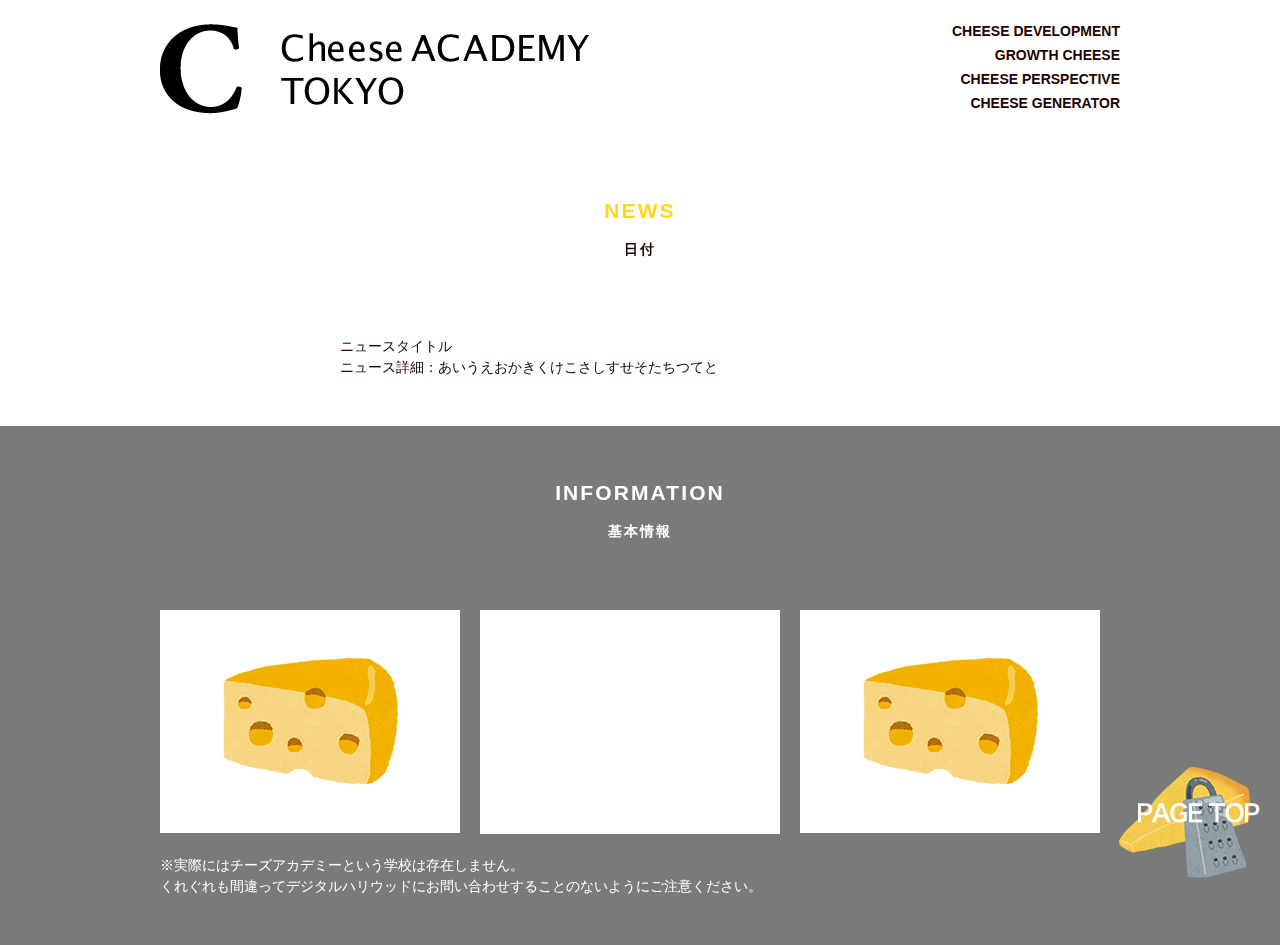
<file: 6/news.html>
<!DOCTYPE html>
<html>
<head>
    <title></title>
    <meta charset="UTF-8">
    <meta name="description" content="" />
    <meta name="keywords" content="" />
    <link rel="stylesheet" href="css/reset.css">
    <link rel="stylesheet" href="css/style.css">
</head>
<body>
    <header class="header">
        <div class="inner clearfix">
            <h1 class="site-title"><a href="#"><img src="img/logo.png" alt="Cheese Academy Tokyo"></a></h1>
            <ul class="list-header text-right">
                <li>CHEESE DEVELOPMENT</li>
                <li>GROWTH CHEESE</li>
                <li>CHEESE PERSPECTIVE</li>
                <li>CHEESE GENERATOR</li>
            </ul>
        </div>
    </header>
    
    <section class="news contents-box">
        <h2 class="section-title text-center">
            <span class="section-title__yellow">News</span>
            <span class="section-title-ja text-center">日付</span>
        </h2>
        <article class="news-detail">
            <dl class="clearfix">
                <dd class="news-title">ニュースタイトル</dd>
                <dd>ニュース詳細：あいうえおかきくけこさしすせそたちつてと</dd>
            </dl>
            
        </article>
    </section>

    <!--#information-->
    <footer class="footer contents-box">
    <h2 class="section-title text-center"><span class="section-title__white">Information</span><span class="section-title-ja section-title__white text-center">基本情報</span></h2>

        <div class="inner">
            <ul class="list-footer clearfix">
                <li class="text-center"><img src="img/kunsei_cheese.png" alt="space_image" width="175" height="127"></li>
                <li class="maps"><iframe width="300" height="222" src="https://www.google.com/maps/embed?pb=!1m18!1m12!1m3!1d1620.879730972407!2d139.70531929996108!3d35.65829752117608!2m3!1f0!2f0!3f0!3m2!1i1024!2i768!4f13.1!3m3!1m2!1s0x0000000000000000%3A0xff3d912f43a54715!2z5riL6LC344Kv44Ot44K544K_44Ov44O8!5e0!3m2!1sja!2sjp!4v1437965881707" width="600" height="450" frameborder="0" style="border:0" allowfullscreen></iframe></li>
                <li class="text-center"><img src="img/kunsei_cheese.png" alt="space_image" width="175" height="127"></li>
            </ul>
        <p class="footer-caution">※実際にはチーズアカデミーという学校は存在しません。<br />
くれぐれも間違ってデジタルハリウッドにお問い合わせすることのないようにご注意ください。</p>
        </div>
    </section>
    <!--end #information-->
<p class="btn-pageTop"><a href="#"><img src="img/btn-pagetop.png" alt=""></a></p>
</body>
</html>
</file>
<file: 6/css/style.css>
@charset "utf-8";

body{
    font-size:62.5%;
    font-family:'Helvetica Neue', Helvetica, Arial, YuGothic, 'Yu Gothic', 游ゴシック体, '游ゴシック', 'ヒラギノ角ゴ ProN W3', 'Hiragino         Kaku Gothic ProN', 'ヒラギノ角ゴ Pro W3', 'Hiragino Kaku Gothic Pro', メイリオ, Meiryo, 'MS ゴシック', 'MS Gothic', sans-serif;
}


/*---------------------
common classes
----------------------*/
.inner{
    width:960px;
    margin:0 auto;    
}

.text-center{
    text-align:center;
}
.text-right{
    text-align:right;
}

/*---------------------
title module
----------------------*/
.site-title{
    float:left;
}

.section-title{
    margin-bottom: 21px;
    font-size:21px;
    text-transform: uppercase;
    letter-spacing: 0.1em;
}
.section-title-ja{
    display: block;
    margin-top:21px;
    font-size:14px;
}
.section-title__yellow{
    color:#ffd61a;
}
.section-title__white{
    color:#fff;
}
/*gallery＆entry*/
.contents-heading{
    padding: 80px 0 40px;
}
.bg-yellow{
    background-color:#ffd61a;
}
/*cource-title*/
.cource-title{
    margin-bottom: 27px;
    font-size: 18px;
}

/*---------------------
list module
----------------------*/
.list-header{
    float:right;
}
.list-header >li{
    margin-bottom: 10px;
    font-weight: bold;
}
.list-feature{
    display: table;
}

.list-feature>li{
    display: table-cell;
    padding:0 40px;
}
.list-feature>li:first-child{
    padding:0 40px 0 10px;
}
.list-feature>li:last-child{
    padding:0 10px 0 40px;
}


.list-gallery{
    width:700px;
    margin: 0 auto;
}

.list-gallery>li{
    float:left;
    margin-right:20px;
    margin-bottom: 10px;
}

.list-gallery .no-white-space{
    margin-right: 0;
}
.list-footer {
    margin-top:72px;
}

.list-footer >li{
    width:300px;
    float:left;
    margin-right:20px;
    padding:47px 0;
    background:#fff;
}
.list-footer >li.maps{
    padding:0;
}

/*---------------------
block-module
----------------------*/
.header{
    padding:24px 0;
}
.contents-box{
    padding:56px 0 48px;
}
.feature{
    padding:56px 0 48px;
    background-color:#ffd61a;
}
.news-detail{
    width:600px;
    margin:80px auto 0;
    line-height:1.5;
}
.footer{
    background: rgb(123, 122, 122) ;
}


/*---------------------
main_visual-module
----------------------*/
.main_visual{
    padding:300px 0 0;
    background:url(../img/bg-cheese.jpg) no-repeat;
    background-size: cover;
    height:460px;
}

.catch{
    color:#fff;
    font-size:60px;
    font-family: 'ヒラギノ角ゴ ProN W6', 'Hiragino Kaku Gothic ProN', 'ヒラギノ角ゴ Pro W6', 'Hiragino Kaku Gothic Pro';
    font-weight: bold;
}
.catch-small{
    display: block;
    margin-top:48px;
    font-size:36px;

}

/*---------------------
news-parts
----------------------*/
.news-date{
    float:left;
    margin-right:43px;
}
.view-detail{
    margin-top:56px;
}
/*---------------------
cource-parts
----------------------*/
.block-cource{
    margin-bottom:48px;
}
.block-cource-lab{
    margin-top:100px; 
}
.cource-img{
    float:left;
    margin-right:180px;
}
.cource-img__reverse{
    float:right;
    margin-left:180px;
}

.cource-txt{
    padding:36px 0 42px;
    line-height: 1.5;
}

.cource-txt__usually{
    float:left;
}

.cource-txt__reverse{
    float:right;
}

/*---------------------
footer-parts
----------------------*/
.footer-caution{
    margin-top: 21px;
    text-align: left;
    line-height: 1.5;
    color: #fff;
}
/*---------------------
form-module
----------------------*/
input[type="text"] {
    width:170px;
    appearance:none;
    -webkit-appearance:none;
}
select {
    width:220px;
    appearance:none;
    -webkit-appearance:none;
}
input[type="radio"]{
    width:11px;
    height:11px;
    margin-right:12px;
}
label{
    display: block;
    padding-bottom: 14px;
    line-height: 2.5;
}
.form-module{
    width:560px;
    margin:0 auto;    
}
.form-module td{
    padding-bottom: 24px;
}

.form-text{
    width:200px;
}
.entry-btn{
    width:399px;
    height:90px;
    background:url(../img/btn-entry.png) no-repeat;
    text-indent:100%;
    white-space: nowrap;
}

.btn-pageTop{
    position: fixed;
    right: 20px;
    bottom:20px;

}
</file>
<file: 10/video_chat.css>
html, body {
  width: 100%;
}

.container {
  width: 80%;
  margin: auto;
  display: table;
}

.column {
  width: 48%;
  padding: 1%;
  display: table-cell;
  vertical-align: top;
}

.video-container {
  width: 100%;
  display: flex;
  flex-flow: row wrap;
  justify-content: space-between;
  align-items: center;
  align-content: space-between;
}

.off {
  display: none;
}
</file>
<file: 12/style.css>
html {
  width: 100%;
}

body {
  width: 100%;
}

  header {}

  main {
    width: 100%;
  }

    .left {
      width: 30%;
      float: left;
    }

      .left input[type=text] {
        width: calc(100% - 12em);
      }

      .left input[type=number] {
        width: 8em;
      }

      label,
      .narrow_option_label {
        display: inline-block;
        width: 7em;
      }

      .narrow_option_label {
        float: left;
      }

      .narrow_option {
        width: calc(100% - 7em);
        float: right;
      }

        .line {
          display: block;
        }

    .center {
      width: 40%;
      float: left;
      text-align: center;
    }

    .right {
      width: 30%;
      float: right;
    }

      .right button {
        display: block;
      }

.clearfix:after {
  content: "";
  display: block;
  clear: both;
}
</file>
